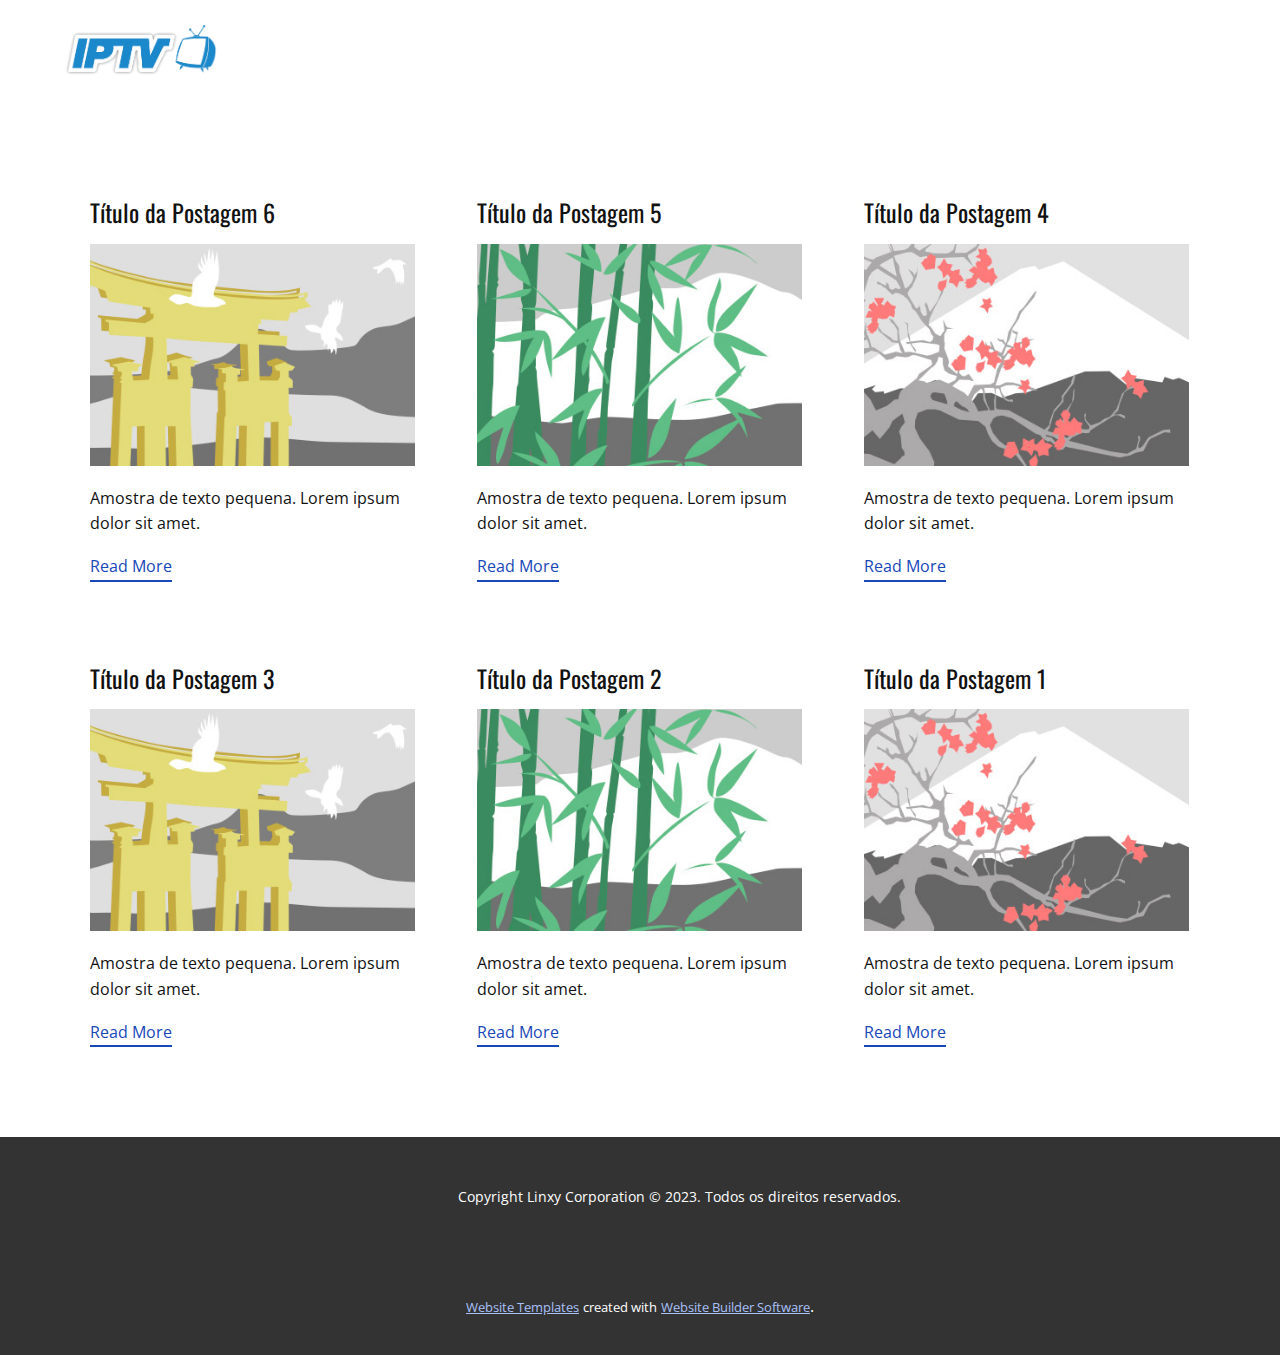
<file: blog/blog.html>
<!DOCTYPE html>
<html style="font-size: 16px;" lang="pt"><head>
    <meta name="viewport" content="width=device-width, initial-scale=1.0">
    <meta charset="utf-8">
    <meta name="keywords" content="">
    <meta name="description" content="">
    <title>Blog Template</title>
    <link rel="stylesheet" href="../nicepage.css" media="screen">
<link rel="stylesheet" href="../Blog-Template.css" media="screen">
    <script class="u-script" type="text/javascript" src="../jquery.js" defer=""></script>
    <script class="u-script" type="text/javascript" src="../nicepage.js" defer=""></script>
    <meta name="generator" content="Nicepage 5.8.2, nicepage.com">
    <link id="u-theme-google-font" rel="stylesheet" href="https://fonts.googleapis.com/css?family=Oswald:200,300,400,500,600,700|Open+Sans:300,300i,400,400i,500,500i,600,600i,700,700i,800,800i">
    
    
    <script type="application/ld+json">{
		"@context": "http://schema.org",
		"@type": "Organization",
		"name": "Site2"
}</script>
    <meta name="theme-color" content="#1847b8">
  <meta data-intl-tel-input-cdn-path="intlTelInput/"></head>
  <body class="u-body u-xl-mode" data-lang="pt"><header class="u-clearfix u-header u-header" id="sec-8ac9"><div class="u-clearfix u-sheet u-sheet-1">
        <img class="u-image u-image-contain u-image-default u-image-1" src="../images/04.png" alt="" data-image-width="1500" data-image-height="500">
      </div></header>
    <section class="u-clearfix u-section-1" id="sec-4bbc">
      <div class="u-clearfix u-sheet u-valign-middle u-sheet-1"><!--blog--><!--blog_options_json--><!--{"type":"Recent","source":"","tags":"","count":""}--><!--/blog_options_json-->
        <div class="u-blog u-expanded-width u-repeater u-repeater-1"><!--blog_post-->
          <div class="u-blog-post u-container-style u-repeater-item u-white u-repeater-item-1">
            <div class="u-container-layout u-similar-container u-valign-top u-container-layout-1"><!--blog_post_header-->
              <h4 class="u-blog-control u-text u-text-1">
                <a class="u-post-header-link" href="../blog/post-5.html">Título da Postagem 6</a>
              </h4><!--/blog_post_header--><!--blog_post_image-->
              <a class="u-post-header-link" href="../blog/post-5.html"><img alt="" class="u-blog-control u-expanded-width u-image u-image-default u-image-1" src="../images/8ad73f3c.jpeg"></a><!--/blog_post_image--><!--blog_post_content-->
              <div class="u-blog-control u-post-content u-text u-text-2 fr-view">Amostra de texto pequena. Lorem ipsum dolor sit amet.</div><!--/blog_post_content--><!--blog_post_readmore-->
              <a href="../blog/post-5.html" class="u-blog-control u-border-2 u-border-palette-1-base u-btn u-btn-rectangle u-button-style u-none u-btn-1"><!--blog_post_readmore_content--><!--options_json--><!--{"content":"Read More","defaultValue":"Ler Mais"}--><!--/options_json-->Read More<!--/blog_post_readmore_content--></a><!--/blog_post_readmore-->
            </div>
          </div><div class="u-blog-post u-container-style u-repeater-item u-video-cover u-white">
            <div class="u-container-layout u-similar-container u-valign-top u-container-layout-2"><!--blog_post_header-->
              <h4 class="u-blog-control u-text u-text-3">
                <a class="u-post-header-link" href="../blog/post-4.html">Título da Postagem 5</a>
              </h4><!--/blog_post_header--><!--blog_post_image-->
              <a class="u-post-header-link" href="../blog/post-4.html"><img alt="" class="u-blog-control u-expanded-width u-image u-image-default u-image-2" src="../images/68f64b9d.jpeg"></a><!--/blog_post_image--><!--blog_post_content-->
              <div class="u-blog-control u-post-content u-text u-text-4 fr-view">Amostra de texto pequena. Lorem ipsum dolor sit amet.</div><!--/blog_post_content--><!--blog_post_readmore-->
              <a href="../blog/post-4.html" class="u-blog-control u-border-2 u-border-palette-1-base u-btn u-btn-rectangle u-button-style u-none u-btn-2"><!--blog_post_readmore_content--><!--options_json--><!--{"content":"Read More","defaultValue":"Ler Mais"}--><!--/options_json-->Read More<!--/blog_post_readmore_content--></a><!--/blog_post_readmore-->
            </div>
          </div><div class="u-blog-post u-container-style u-repeater-item u-video-cover u-white">
            <div class="u-container-layout u-similar-container u-valign-top u-container-layout-3"><!--blog_post_header-->
              <h4 class="u-blog-control u-text u-text-5">
                <a class="u-post-header-link" href="../blog/post-3.html">Título da Postagem 4</a>
              </h4><!--/blog_post_header--><!--blog_post_image-->
              <a class="u-post-header-link" href="../blog/post-3.html"><img alt="" class="u-blog-control u-expanded-width u-image u-image-default u-image-3" src="../images/0fd3416c.jpeg"></a><!--/blog_post_image--><!--blog_post_content-->
              <div class="u-blog-control u-post-content u-text u-text-6 fr-view">Amostra de texto pequena. Lorem ipsum dolor sit amet.</div><!--/blog_post_content--><!--blog_post_readmore-->
              <a href="../blog/post-3.html" class="u-blog-control u-border-2 u-border-palette-1-base u-btn u-btn-rectangle u-button-style u-none u-btn-3"><!--blog_post_readmore_content--><!--options_json--><!--{"content":"Read More","defaultValue":"Ler Mais"}--><!--/options_json-->Read More<!--/blog_post_readmore_content--></a><!--/blog_post_readmore-->
            </div>
          </div><div class="u-blog-post u-container-style u-repeater-item u-white u-repeater-item-1">
            <div class="u-container-layout u-similar-container u-valign-top u-container-layout-1"><!--blog_post_header-->
              <h4 class="u-blog-control u-text u-text-1">
                <a class="u-post-header-link" href="../blog/post-2.html">Título da Postagem 3</a>
              </h4><!--/blog_post_header--><!--blog_post_image-->
              <a class="u-post-header-link" href="../blog/post-2.html"><img alt="" class="u-blog-control u-expanded-width u-image u-image-default u-image-1" src="../images/8ad73f3c.jpeg"></a><!--/blog_post_image--><!--blog_post_content-->
              <div class="u-blog-control u-post-content u-text u-text-2 fr-view">Amostra de texto pequena. Lorem ipsum dolor sit amet.</div><!--/blog_post_content--><!--blog_post_readmore-->
              <a href="../blog/post-2.html" class="u-blog-control u-border-2 u-border-palette-1-base u-btn u-btn-rectangle u-button-style u-none u-btn-1"><!--blog_post_readmore_content--><!--options_json--><!--{"content":"Read More","defaultValue":"Ler Mais"}--><!--/options_json-->Read More<!--/blog_post_readmore_content--></a><!--/blog_post_readmore-->
            </div>
          </div><div class="u-blog-post u-container-style u-repeater-item u-video-cover u-white">
            <div class="u-container-layout u-similar-container u-valign-top u-container-layout-2"><!--blog_post_header-->
              <h4 class="u-blog-control u-text u-text-3">
                <a class="u-post-header-link" href="../blog/post-1.html">Título da Postagem 2</a>
              </h4><!--/blog_post_header--><!--blog_post_image-->
              <a class="u-post-header-link" href="../blog/post-1.html"><img alt="" class="u-blog-control u-expanded-width u-image u-image-default u-image-2" src="../images/68f64b9d.jpeg"></a><!--/blog_post_image--><!--blog_post_content-->
              <div class="u-blog-control u-post-content u-text u-text-4 fr-view">Amostra de texto pequena. Lorem ipsum dolor sit amet.</div><!--/blog_post_content--><!--blog_post_readmore-->
              <a href="../blog/post-1.html" class="u-blog-control u-border-2 u-border-palette-1-base u-btn u-btn-rectangle u-button-style u-none u-btn-2"><!--blog_post_readmore_content--><!--options_json--><!--{"content":"Read More","defaultValue":"Ler Mais"}--><!--/options_json-->Read More<!--/blog_post_readmore_content--></a><!--/blog_post_readmore-->
            </div>
          </div><div class="u-blog-post u-container-style u-repeater-item u-video-cover u-white">
            <div class="u-container-layout u-similar-container u-valign-top u-container-layout-3"><!--blog_post_header-->
              <h4 class="u-blog-control u-text u-text-5">
                <a class="u-post-header-link" href="../blog/post.html">Título da Postagem 1</a>
              </h4><!--/blog_post_header--><!--blog_post_image-->
              <a class="u-post-header-link" href="../blog/post.html"><img alt="" class="u-blog-control u-expanded-width u-image u-image-default u-image-3" src="../images/0fd3416c.jpeg"></a><!--/blog_post_image--><!--blog_post_content-->
              <div class="u-blog-control u-post-content u-text u-text-6 fr-view">Amostra de texto pequena. Lorem ipsum dolor sit amet.</div><!--/blog_post_content--><!--blog_post_readmore-->
              <a href="../blog/post.html" class="u-blog-control u-border-2 u-border-palette-1-base u-btn u-btn-rectangle u-button-style u-none u-btn-3"><!--blog_post_readmore_content--><!--options_json--><!--{"content":"Read More","defaultValue":"Ler Mais"}--><!--/options_json-->Read More<!--/blog_post_readmore_content--></a><!--/blog_post_readmore-->
            </div>
          </div><!--/blog_post--><!--blog_post-->
          <!--/blog_post--><!--blog_post-->
          <!--/blog_post-->
        </div><!--/blog-->
      </div>
    </section>
    
    
    <footer class="u-align-center u-clearfix u-footer u-grey-80 u-footer" id="sec-60e0"><div class="u-clearfix u-sheet u-valign-middle u-sheet-1">
        <p class="u-small-text u-text u-text-variant u-text-1"><b></b>Copyright Linxy Corporation © 2023. Todos os direitos reservados.
        </p>
      </div></footer>
    <section class="u-backlink u-clearfix u-grey-80">
      <a class="u-link" href="https://nicepage.com/website-templates" target="_blank">
        <span>Website Templates</span>
      </a>
      <p class="u-text">
        <span>created with</span>
      </p>
      <a class="u-link" href="" target="_blank">
        <span>Website Builder Software</span>
      </a>. 
    </section>
  
</body></html>
</file>
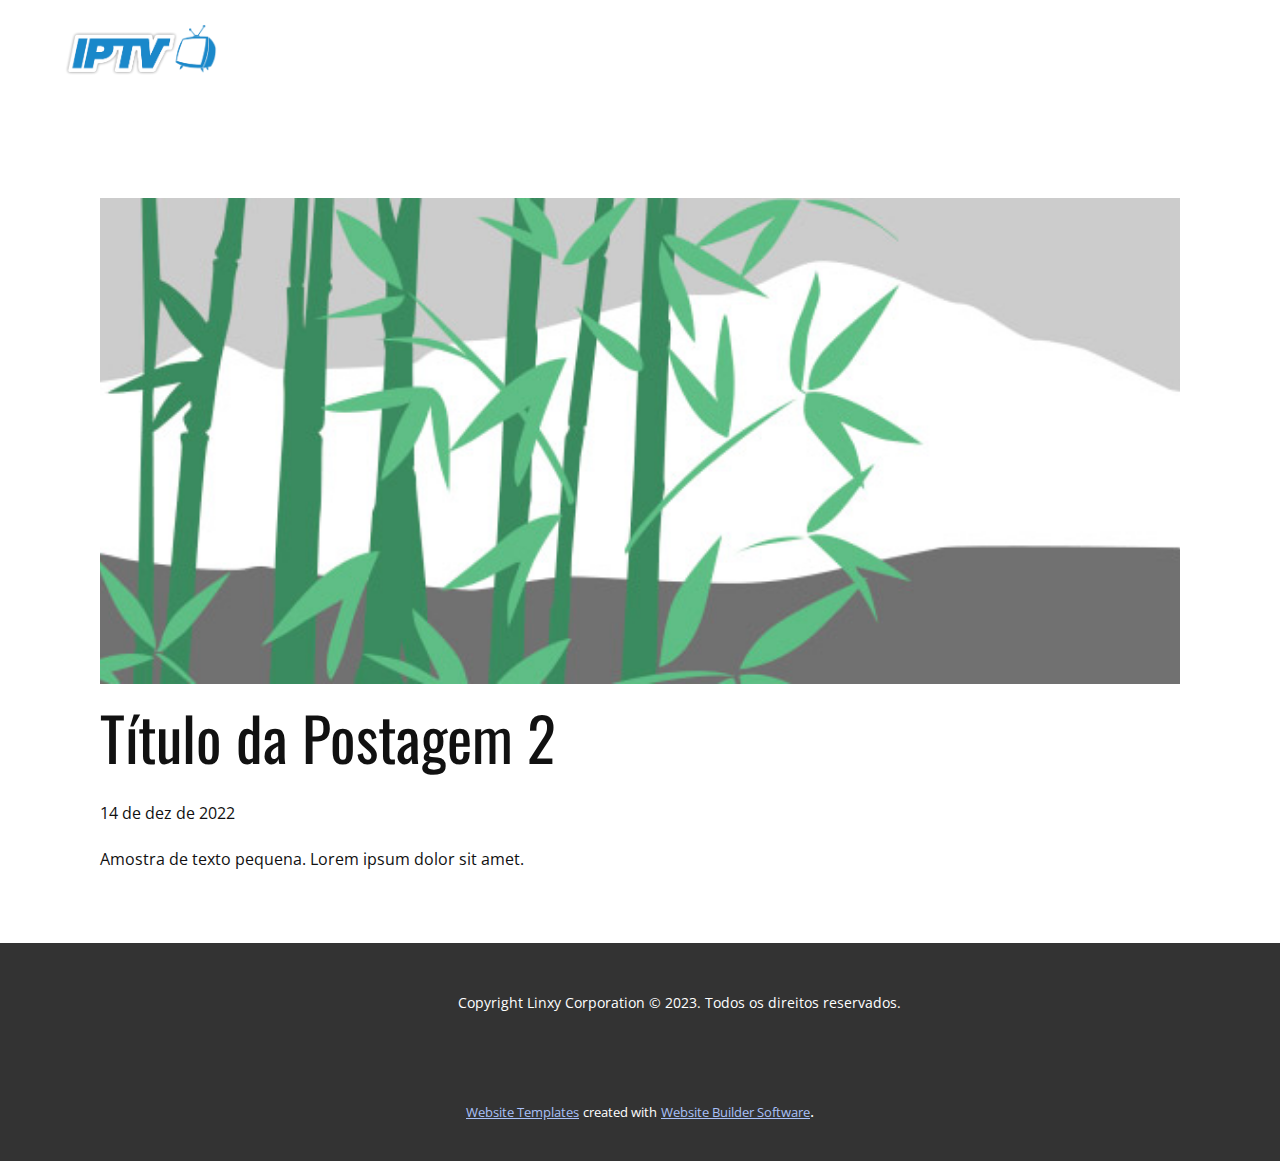
<file: blog/post-1.html>
<!DOCTYPE html>
<html style="font-size: 16px;" lang="pt"><head>
    <meta name="viewport" content="width=device-width, initial-scale=1.0">
    <meta charset="utf-8">
    <meta name="keywords" content="Título da Postagem 1">
    <meta name="description" content="">
    <title>Título da Postagem 2</title>
    <link rel="stylesheet" href="../nicepage.css" media="screen">
<link rel="stylesheet" href="../Post-Template.css" media="screen">
    <script class="u-script" type="text/javascript" src="../jquery.js" defer=""></script>
    <script class="u-script" type="text/javascript" src="../nicepage.js" defer=""></script>
    <meta name="generator" content="Nicepage 5.8.2, nicepage.com">
    <link id="u-theme-google-font" rel="stylesheet" href="https://fonts.googleapis.com/css?family=Oswald:200,300,400,500,600,700|Open+Sans:300,300i,400,400i,500,500i,600,600i,700,700i,800,800i">
    
    
    <script type="application/ld+json">{
		"@context": "http://schema.org",
		"@type": "Organization",
		"name": "Site2"
}</script>
    <meta name="theme-color" content="#1847b8">
  <meta data-intl-tel-input-cdn-path="intlTelInput/"></head>
  <body class="u-body u-xl-mode" data-lang="pt"><header class="u-clearfix u-header u-header" id="sec-8ac9"><div class="u-clearfix u-sheet u-sheet-1">
        <img class="u-image u-image-contain u-image-default u-image-1" src="../images/04.png" alt="" data-image-width="1500" data-image-height="500">
      </div></header>
    <section class="u-align-center u-clearfix u-section-1" id="sec-883d">
      <div class="u-clearfix u-sheet u-valign-middle-md u-valign-middle-sm u-valign-middle-xs u-sheet-1"><!--post_details--><!--post_details_options_json--><!--{"source":""}--><!--/post_details_options_json--><!--blog_post-->
        <div class="u-container-style u-expanded-width u-post-details u-post-details-1">
          <div class="u-container-layout u-valign-middle u-container-layout-1"><!--blog_post_image-->
            <img alt="" class="u-blog-control u-expanded-width u-image u-image-default u-image-1" src="../images/68f64b9d.jpeg"><!--/blog_post_image--><!--blog_post_header-->
            <h2 class="u-blog-control u-text u-text-1">Título da Postagem 2</h2><!--/blog_post_header--><!--blog_post_metadata-->
            <div class="u-blog-control u-metadata u-metadata-1"><!--blog_post_metadata_date-->
              <span class="u-meta-date u-meta-icon">14 de dez de 2022</span><!--/blog_post_metadata_date--><!--blog_post_metadata_category-->
              <!--/blog_post_metadata_category--><!--blog_post_metadata_comments-->
              <!--/blog_post_metadata_comments-->
            </div><!--/blog_post_metadata--><!--blog_post_content-->
            <div class="u-align-justify u-blog-control u-post-content u-text u-text-2 fr-view">
  Amostra de texto pequena. Lorem ipsum dolor sit amet.
  </div><!--/blog_post_content-->
          </div>
        </div><!--/blog_post--><!--/post_details-->
      </div>
    </section>
    
    
    <footer class="u-align-center u-clearfix u-footer u-grey-80 u-footer" id="sec-60e0"><div class="u-clearfix u-sheet u-valign-middle u-sheet-1">
        <p class="u-small-text u-text u-text-variant u-text-1"><b></b>Copyright Linxy Corporation © 2023. Todos os direitos reservados.
        </p>
      </div></footer>
    <section class="u-backlink u-clearfix u-grey-80">
      <a class="u-link" href="https://nicepage.com/website-templates" target="_blank">
        <span>Website Templates</span>
      </a>
      <p class="u-text">
        <span>created with</span>
      </p>
      <a class="u-link" href="" target="_blank">
        <span>Website Builder Software</span>
      </a>. 
    </section>
  
</body></html>
</file>
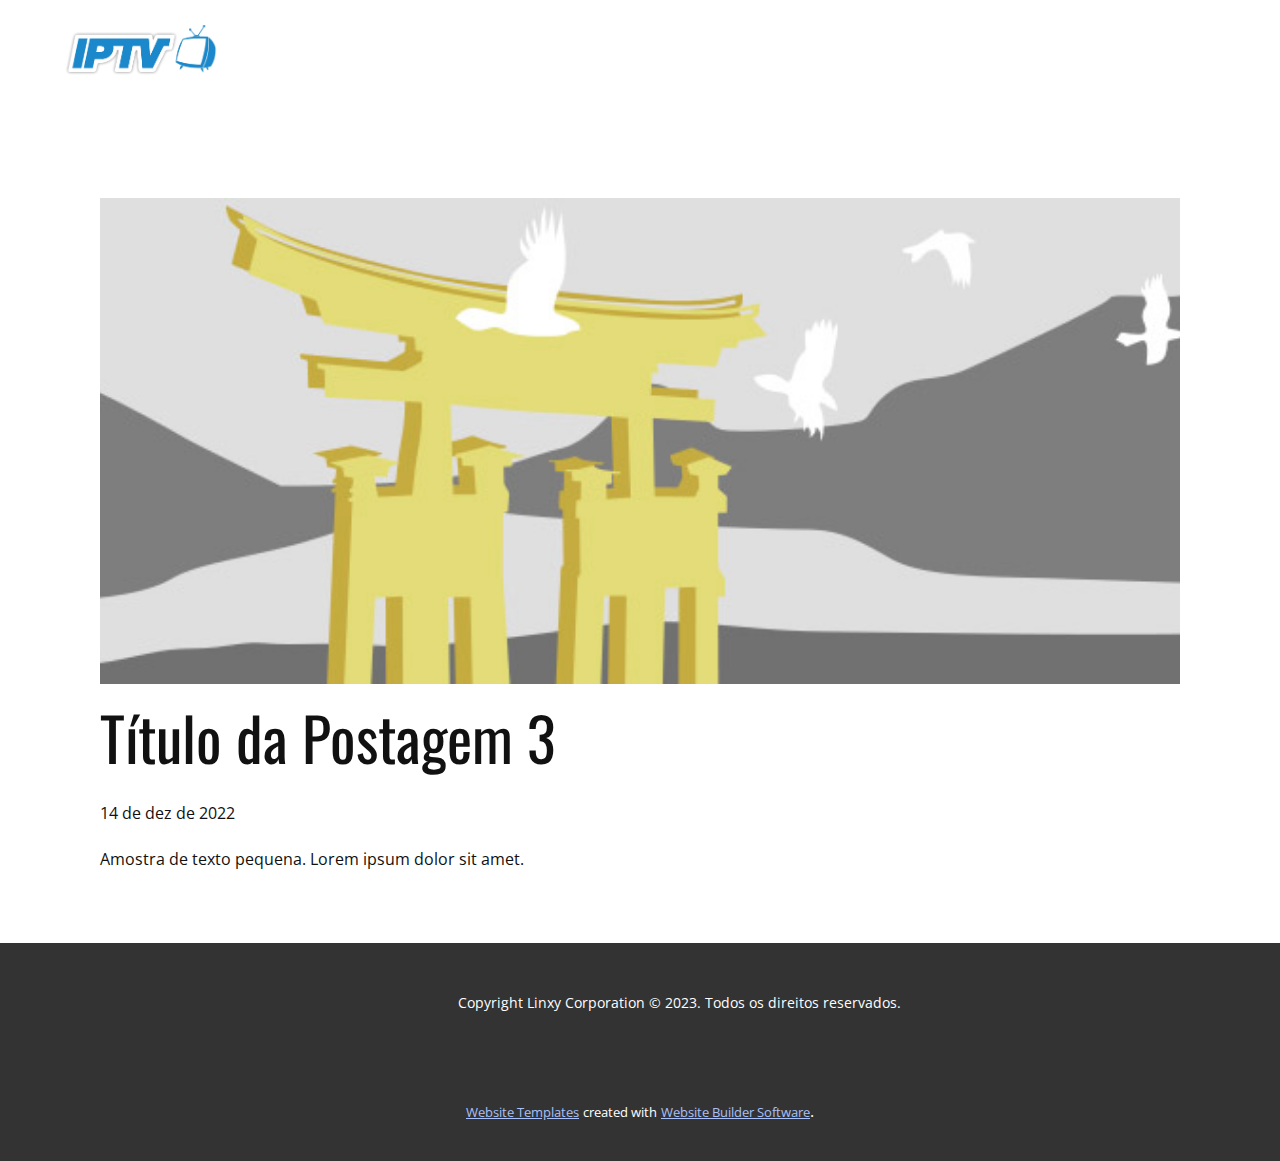
<file: blog/post-2.html>
<!DOCTYPE html>
<html style="font-size: 16px;" lang="pt"><head>
    <meta name="viewport" content="width=device-width, initial-scale=1.0">
    <meta charset="utf-8">
    <meta name="keywords" content="Título da Postagem 1">
    <meta name="description" content="">
    <title>Título da Postagem 3</title>
    <link rel="stylesheet" href="../nicepage.css" media="screen">
<link rel="stylesheet" href="../Post-Template.css" media="screen">
    <script class="u-script" type="text/javascript" src="../jquery.js" defer=""></script>
    <script class="u-script" type="text/javascript" src="../nicepage.js" defer=""></script>
    <meta name="generator" content="Nicepage 5.8.2, nicepage.com">
    <link id="u-theme-google-font" rel="stylesheet" href="https://fonts.googleapis.com/css?family=Oswald:200,300,400,500,600,700|Open+Sans:300,300i,400,400i,500,500i,600,600i,700,700i,800,800i">
    
    
    <script type="application/ld+json">{
		"@context": "http://schema.org",
		"@type": "Organization",
		"name": "Site2"
}</script>
    <meta name="theme-color" content="#1847b8">
  <meta data-intl-tel-input-cdn-path="intlTelInput/"></head>
  <body class="u-body u-xl-mode" data-lang="pt"><header class="u-clearfix u-header u-header" id="sec-8ac9"><div class="u-clearfix u-sheet u-sheet-1">
        <img class="u-image u-image-contain u-image-default u-image-1" src="../images/04.png" alt="" data-image-width="1500" data-image-height="500">
      </div></header>
    <section class="u-align-center u-clearfix u-section-1" id="sec-883d">
      <div class="u-clearfix u-sheet u-valign-middle-md u-valign-middle-sm u-valign-middle-xs u-sheet-1"><!--post_details--><!--post_details_options_json--><!--{"source":""}--><!--/post_details_options_json--><!--blog_post-->
        <div class="u-container-style u-expanded-width u-post-details u-post-details-1">
          <div class="u-container-layout u-valign-middle u-container-layout-1"><!--blog_post_image-->
            <img alt="" class="u-blog-control u-expanded-width u-image u-image-default u-image-1" src="../images/8ad73f3c.jpeg"><!--/blog_post_image--><!--blog_post_header-->
            <h2 class="u-blog-control u-text u-text-1">Título da Postagem 3</h2><!--/blog_post_header--><!--blog_post_metadata-->
            <div class="u-blog-control u-metadata u-metadata-1"><!--blog_post_metadata_date-->
              <span class="u-meta-date u-meta-icon">14 de dez de 2022</span><!--/blog_post_metadata_date--><!--blog_post_metadata_category-->
              <!--/blog_post_metadata_category--><!--blog_post_metadata_comments-->
              <!--/blog_post_metadata_comments-->
            </div><!--/blog_post_metadata--><!--blog_post_content-->
            <div class="u-align-justify u-blog-control u-post-content u-text u-text-2 fr-view">
  Amostra de texto pequena. Lorem ipsum dolor sit amet.
  </div><!--/blog_post_content-->
          </div>
        </div><!--/blog_post--><!--/post_details-->
      </div>
    </section>
    
    
    <footer class="u-align-center u-clearfix u-footer u-grey-80 u-footer" id="sec-60e0"><div class="u-clearfix u-sheet u-valign-middle u-sheet-1">
        <p class="u-small-text u-text u-text-variant u-text-1"><b></b>Copyright Linxy Corporation © 2023. Todos os direitos reservados.
        </p>
      </div></footer>
    <section class="u-backlink u-clearfix u-grey-80">
      <a class="u-link" href="https://nicepage.com/website-templates" target="_blank">
        <span>Website Templates</span>
      </a>
      <p class="u-text">
        <span>created with</span>
      </p>
      <a class="u-link" href="" target="_blank">
        <span>Website Builder Software</span>
      </a>. 
    </section>
  
</body></html>
</file>
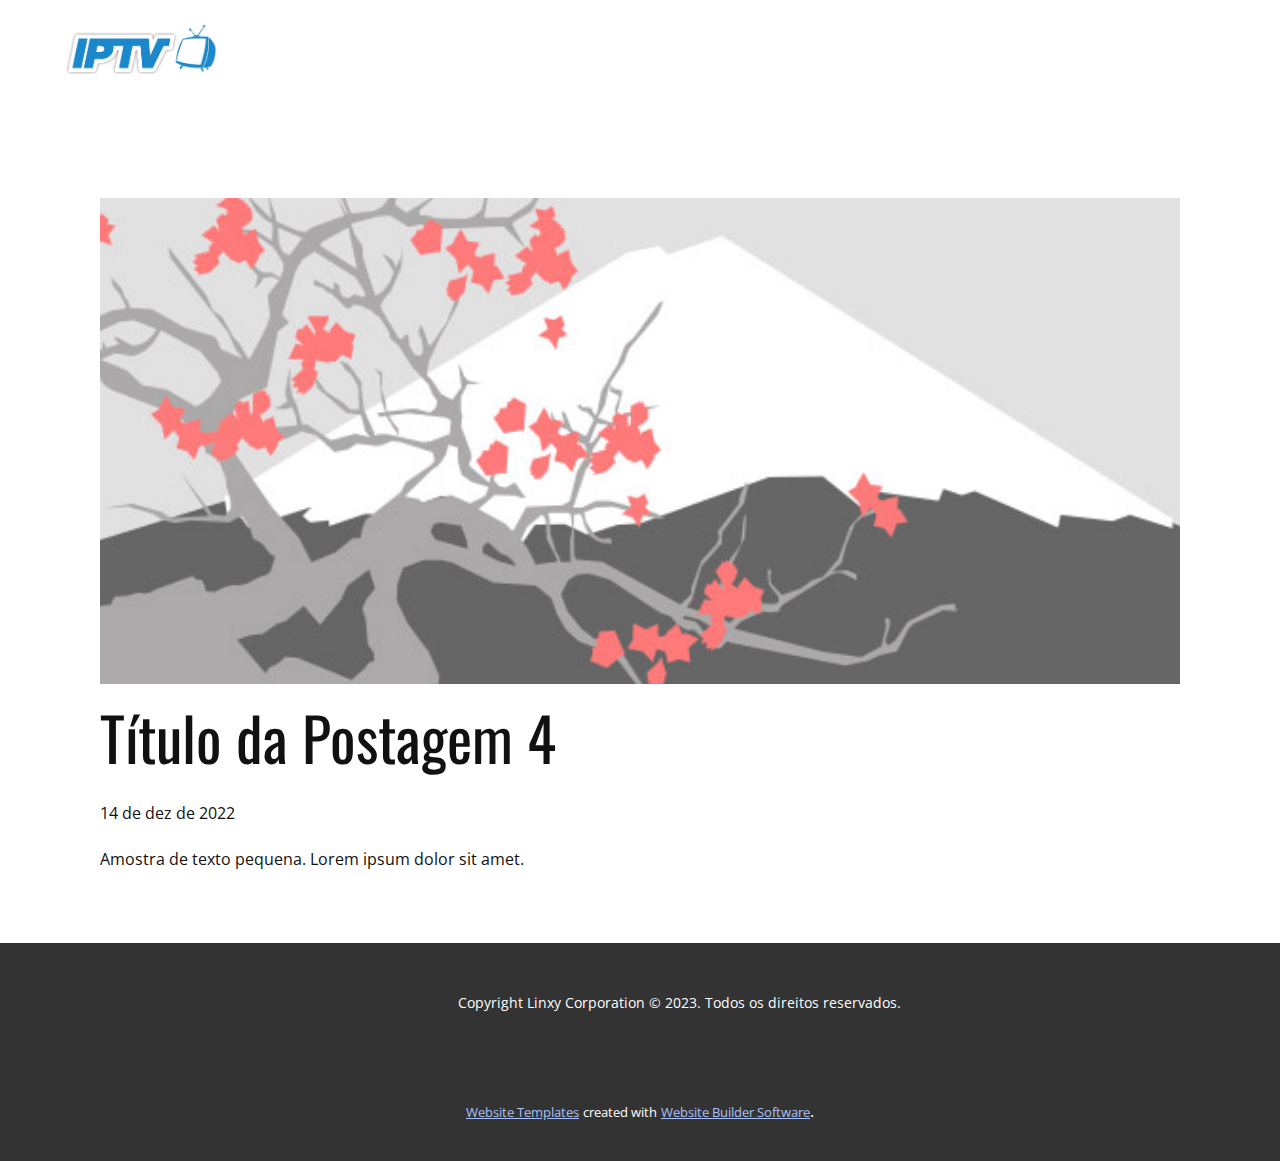
<file: blog/post-3.html>
<!DOCTYPE html>
<html style="font-size: 16px;" lang="pt"><head>
    <meta name="viewport" content="width=device-width, initial-scale=1.0">
    <meta charset="utf-8">
    <meta name="keywords" content="Título da Postagem 1">
    <meta name="description" content="">
    <title>Título da Postagem 4</title>
    <link rel="stylesheet" href="../nicepage.css" media="screen">
<link rel="stylesheet" href="../Post-Template.css" media="screen">
    <script class="u-script" type="text/javascript" src="../jquery.js" defer=""></script>
    <script class="u-script" type="text/javascript" src="../nicepage.js" defer=""></script>
    <meta name="generator" content="Nicepage 5.8.2, nicepage.com">
    <link id="u-theme-google-font" rel="stylesheet" href="https://fonts.googleapis.com/css?family=Oswald:200,300,400,500,600,700|Open+Sans:300,300i,400,400i,500,500i,600,600i,700,700i,800,800i">
    
    
    <script type="application/ld+json">{
		"@context": "http://schema.org",
		"@type": "Organization",
		"name": "Site2"
}</script>
    <meta name="theme-color" content="#1847b8">
  <meta data-intl-tel-input-cdn-path="intlTelInput/"></head>
  <body class="u-body u-xl-mode" data-lang="pt"><header class="u-clearfix u-header u-header" id="sec-8ac9"><div class="u-clearfix u-sheet u-sheet-1">
        <img class="u-image u-image-contain u-image-default u-image-1" src="../images/04.png" alt="" data-image-width="1500" data-image-height="500">
      </div></header>
    <section class="u-align-center u-clearfix u-section-1" id="sec-883d">
      <div class="u-clearfix u-sheet u-valign-middle-md u-valign-middle-sm u-valign-middle-xs u-sheet-1"><!--post_details--><!--post_details_options_json--><!--{"source":""}--><!--/post_details_options_json--><!--blog_post-->
        <div class="u-container-style u-expanded-width u-post-details u-post-details-1">
          <div class="u-container-layout u-valign-middle u-container-layout-1"><!--blog_post_image-->
            <img alt="" class="u-blog-control u-expanded-width u-image u-image-default u-image-1" src="../images/0fd3416c.jpeg"><!--/blog_post_image--><!--blog_post_header-->
            <h2 class="u-blog-control u-text u-text-1">Título da Postagem 4</h2><!--/blog_post_header--><!--blog_post_metadata-->
            <div class="u-blog-control u-metadata u-metadata-1"><!--blog_post_metadata_date-->
              <span class="u-meta-date u-meta-icon">14 de dez de 2022</span><!--/blog_post_metadata_date--><!--blog_post_metadata_category-->
              <!--/blog_post_metadata_category--><!--blog_post_metadata_comments-->
              <!--/blog_post_metadata_comments-->
            </div><!--/blog_post_metadata--><!--blog_post_content-->
            <div class="u-align-justify u-blog-control u-post-content u-text u-text-2 fr-view">
  Amostra de texto pequena. Lorem ipsum dolor sit amet.
  </div><!--/blog_post_content-->
          </div>
        </div><!--/blog_post--><!--/post_details-->
      </div>
    </section>
    
    
    <footer class="u-align-center u-clearfix u-footer u-grey-80 u-footer" id="sec-60e0"><div class="u-clearfix u-sheet u-valign-middle u-sheet-1">
        <p class="u-small-text u-text u-text-variant u-text-1"><b></b>Copyright Linxy Corporation © 2023. Todos os direitos reservados.
        </p>
      </div></footer>
    <section class="u-backlink u-clearfix u-grey-80">
      <a class="u-link" href="https://nicepage.com/website-templates" target="_blank">
        <span>Website Templates</span>
      </a>
      <p class="u-text">
        <span>created with</span>
      </p>
      <a class="u-link" href="" target="_blank">
        <span>Website Builder Software</span>
      </a>. 
    </section>
  
</body></html>
</file>
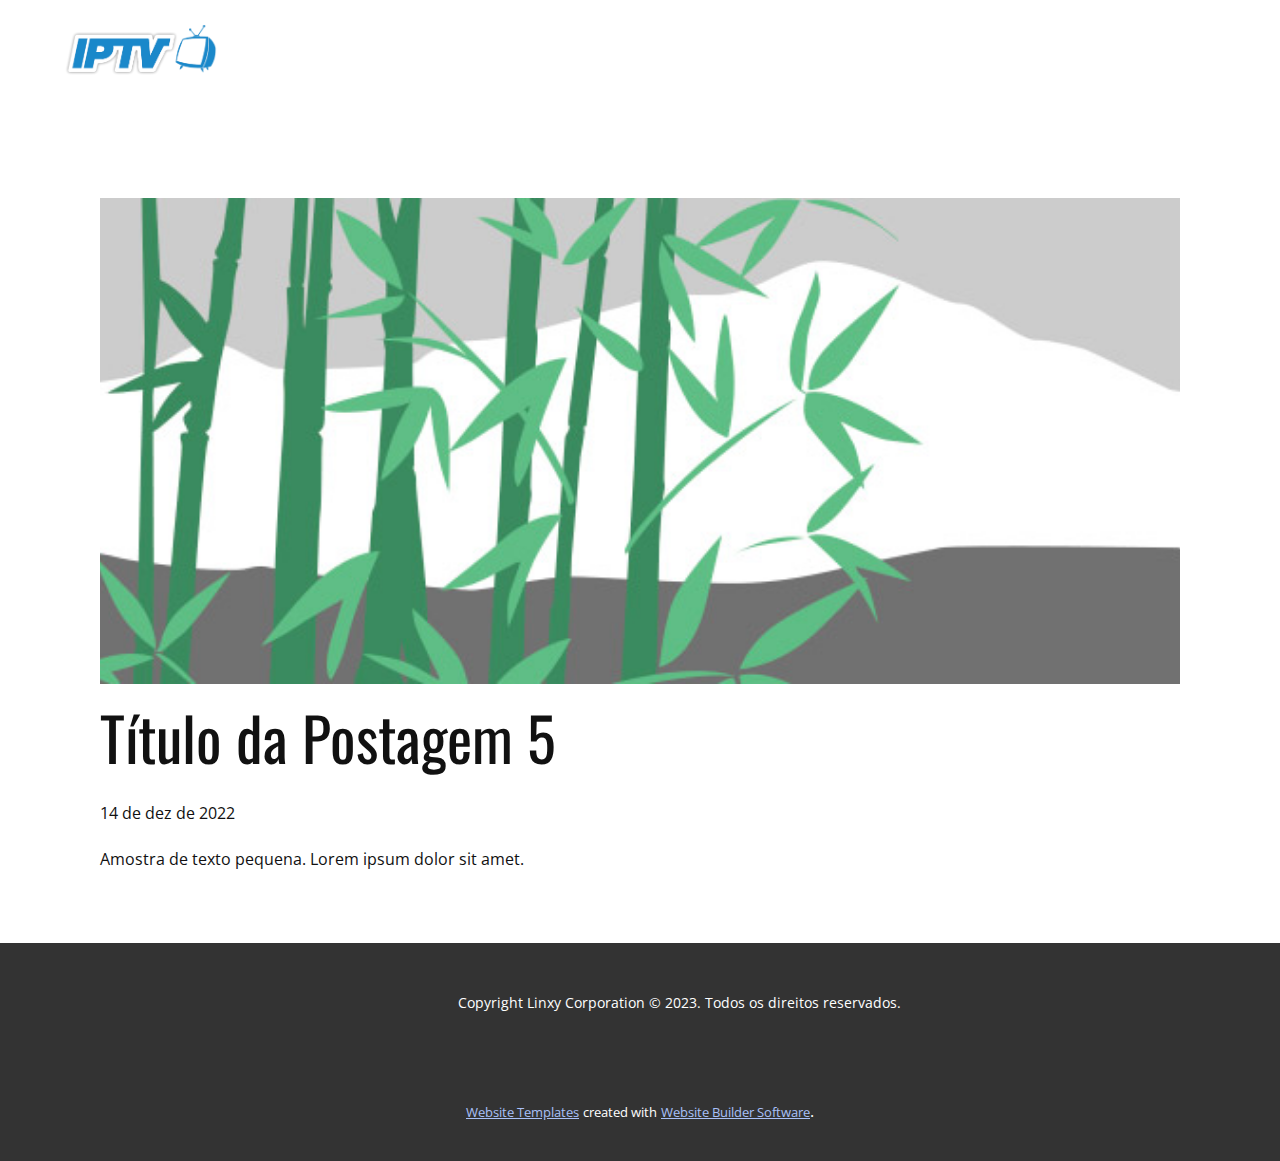
<file: blog/post-4.html>
<!DOCTYPE html>
<html style="font-size: 16px;" lang="pt"><head>
    <meta name="viewport" content="width=device-width, initial-scale=1.0">
    <meta charset="utf-8">
    <meta name="keywords" content="Título da Postagem 1">
    <meta name="description" content="">
    <title>Título da Postagem 5</title>
    <link rel="stylesheet" href="../nicepage.css" media="screen">
<link rel="stylesheet" href="../Post-Template.css" media="screen">
    <script class="u-script" type="text/javascript" src="../jquery.js" defer=""></script>
    <script class="u-script" type="text/javascript" src="../nicepage.js" defer=""></script>
    <meta name="generator" content="Nicepage 5.8.2, nicepage.com">
    <link id="u-theme-google-font" rel="stylesheet" href="https://fonts.googleapis.com/css?family=Oswald:200,300,400,500,600,700|Open+Sans:300,300i,400,400i,500,500i,600,600i,700,700i,800,800i">
    
    
    <script type="application/ld+json">{
		"@context": "http://schema.org",
		"@type": "Organization",
		"name": "Site2"
}</script>
    <meta name="theme-color" content="#1847b8">
  <meta data-intl-tel-input-cdn-path="intlTelInput/"></head>
  <body class="u-body u-xl-mode" data-lang="pt"><header class="u-clearfix u-header u-header" id="sec-8ac9"><div class="u-clearfix u-sheet u-sheet-1">
        <img class="u-image u-image-contain u-image-default u-image-1" src="../images/04.png" alt="" data-image-width="1500" data-image-height="500">
      </div></header>
    <section class="u-align-center u-clearfix u-section-1" id="sec-883d">
      <div class="u-clearfix u-sheet u-valign-middle-md u-valign-middle-sm u-valign-middle-xs u-sheet-1"><!--post_details--><!--post_details_options_json--><!--{"source":""}--><!--/post_details_options_json--><!--blog_post-->
        <div class="u-container-style u-expanded-width u-post-details u-post-details-1">
          <div class="u-container-layout u-valign-middle u-container-layout-1"><!--blog_post_image-->
            <img alt="" class="u-blog-control u-expanded-width u-image u-image-default u-image-1" src="../images/68f64b9d.jpeg"><!--/blog_post_image--><!--blog_post_header-->
            <h2 class="u-blog-control u-text u-text-1">Título da Postagem 5</h2><!--/blog_post_header--><!--blog_post_metadata-->
            <div class="u-blog-control u-metadata u-metadata-1"><!--blog_post_metadata_date-->
              <span class="u-meta-date u-meta-icon">14 de dez de 2022</span><!--/blog_post_metadata_date--><!--blog_post_metadata_category-->
              <!--/blog_post_metadata_category--><!--blog_post_metadata_comments-->
              <!--/blog_post_metadata_comments-->
            </div><!--/blog_post_metadata--><!--blog_post_content-->
            <div class="u-align-justify u-blog-control u-post-content u-text u-text-2 fr-view">
  Amostra de texto pequena. Lorem ipsum dolor sit amet.
  </div><!--/blog_post_content-->
          </div>
        </div><!--/blog_post--><!--/post_details-->
      </div>
    </section>
    
    
    <footer class="u-align-center u-clearfix u-footer u-grey-80 u-footer" id="sec-60e0"><div class="u-clearfix u-sheet u-valign-middle u-sheet-1">
        <p class="u-small-text u-text u-text-variant u-text-1"><b></b>Copyright Linxy Corporation © 2023. Todos os direitos reservados.
        </p>
      </div></footer>
    <section class="u-backlink u-clearfix u-grey-80">
      <a class="u-link" href="https://nicepage.com/website-templates" target="_blank">
        <span>Website Templates</span>
      </a>
      <p class="u-text">
        <span>created with</span>
      </p>
      <a class="u-link" href="" target="_blank">
        <span>Website Builder Software</span>
      </a>. 
    </section>
  
</body></html>
</file>
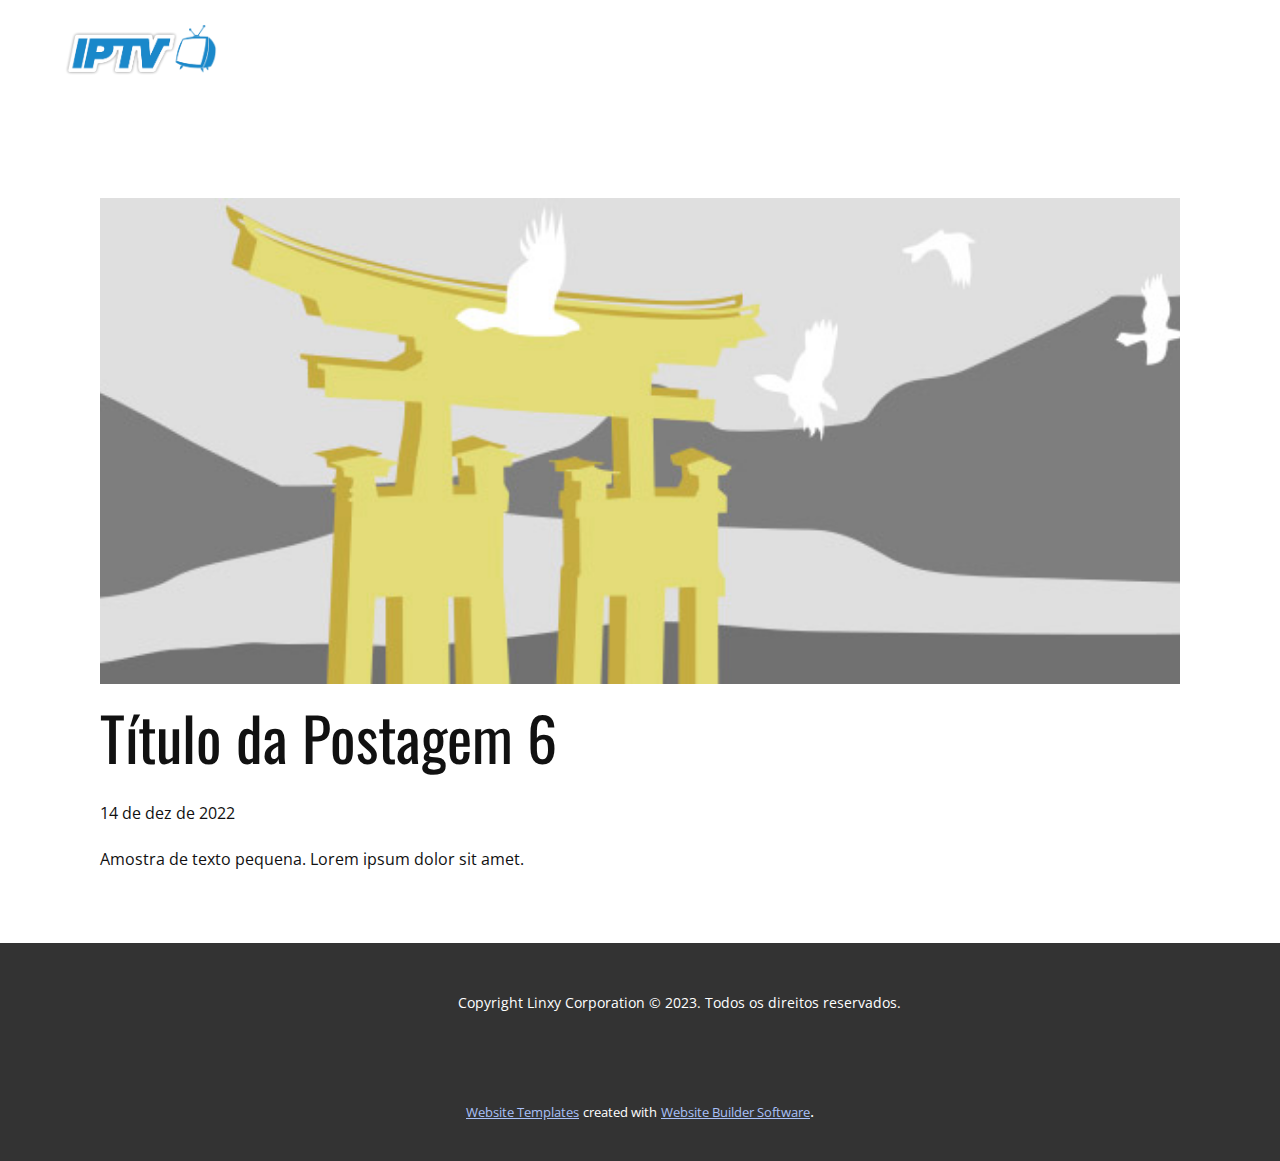
<file: blog/post-5.html>
<!DOCTYPE html>
<html style="font-size: 16px;" lang="pt"><head>
    <meta name="viewport" content="width=device-width, initial-scale=1.0">
    <meta charset="utf-8">
    <meta name="keywords" content="Título da Postagem 1">
    <meta name="description" content="">
    <title>Título da Postagem 6</title>
    <link rel="stylesheet" href="../nicepage.css" media="screen">
<link rel="stylesheet" href="../Post-Template.css" media="screen">
    <script class="u-script" type="text/javascript" src="../jquery.js" defer=""></script>
    <script class="u-script" type="text/javascript" src="../nicepage.js" defer=""></script>
    <meta name="generator" content="Nicepage 5.8.2, nicepage.com">
    <link id="u-theme-google-font" rel="stylesheet" href="https://fonts.googleapis.com/css?family=Oswald:200,300,400,500,600,700|Open+Sans:300,300i,400,400i,500,500i,600,600i,700,700i,800,800i">
    
    
    <script type="application/ld+json">{
		"@context": "http://schema.org",
		"@type": "Organization",
		"name": "Site2"
}</script>
    <meta name="theme-color" content="#1847b8">
  <meta data-intl-tel-input-cdn-path="intlTelInput/"></head>
  <body class="u-body u-xl-mode" data-lang="pt"><header class="u-clearfix u-header u-header" id="sec-8ac9"><div class="u-clearfix u-sheet u-sheet-1">
        <img class="u-image u-image-contain u-image-default u-image-1" src="../images/04.png" alt="" data-image-width="1500" data-image-height="500">
      </div></header>
    <section class="u-align-center u-clearfix u-section-1" id="sec-883d">
      <div class="u-clearfix u-sheet u-valign-middle-md u-valign-middle-sm u-valign-middle-xs u-sheet-1"><!--post_details--><!--post_details_options_json--><!--{"source":""}--><!--/post_details_options_json--><!--blog_post-->
        <div class="u-container-style u-expanded-width u-post-details u-post-details-1">
          <div class="u-container-layout u-valign-middle u-container-layout-1"><!--blog_post_image-->
            <img alt="" class="u-blog-control u-expanded-width u-image u-image-default u-image-1" src="../images/8ad73f3c.jpeg"><!--/blog_post_image--><!--blog_post_header-->
            <h2 class="u-blog-control u-text u-text-1">Título da Postagem 6</h2><!--/blog_post_header--><!--blog_post_metadata-->
            <div class="u-blog-control u-metadata u-metadata-1"><!--blog_post_metadata_date-->
              <span class="u-meta-date u-meta-icon">14 de dez de 2022</span><!--/blog_post_metadata_date--><!--blog_post_metadata_category-->
              <!--/blog_post_metadata_category--><!--blog_post_metadata_comments-->
              <!--/blog_post_metadata_comments-->
            </div><!--/blog_post_metadata--><!--blog_post_content-->
            <div class="u-align-justify u-blog-control u-post-content u-text u-text-2 fr-view">
  Amostra de texto pequena. Lorem ipsum dolor sit amet.
  </div><!--/blog_post_content-->
          </div>
        </div><!--/blog_post--><!--/post_details-->
      </div>
    </section>
    
    
    <footer class="u-align-center u-clearfix u-footer u-grey-80 u-footer" id="sec-60e0"><div class="u-clearfix u-sheet u-valign-middle u-sheet-1">
        <p class="u-small-text u-text u-text-variant u-text-1"><b></b>Copyright Linxy Corporation © 2023. Todos os direitos reservados.
        </p>
      </div></footer>
    <section class="u-backlink u-clearfix u-grey-80">
      <a class="u-link" href="https://nicepage.com/website-templates" target="_blank">
        <span>Website Templates</span>
      </a>
      <p class="u-text">
        <span>created with</span>
      </p>
      <a class="u-link" href="" target="_blank">
        <span>Website Builder Software</span>
      </a>. 
    </section>
  
</body></html>
</file>
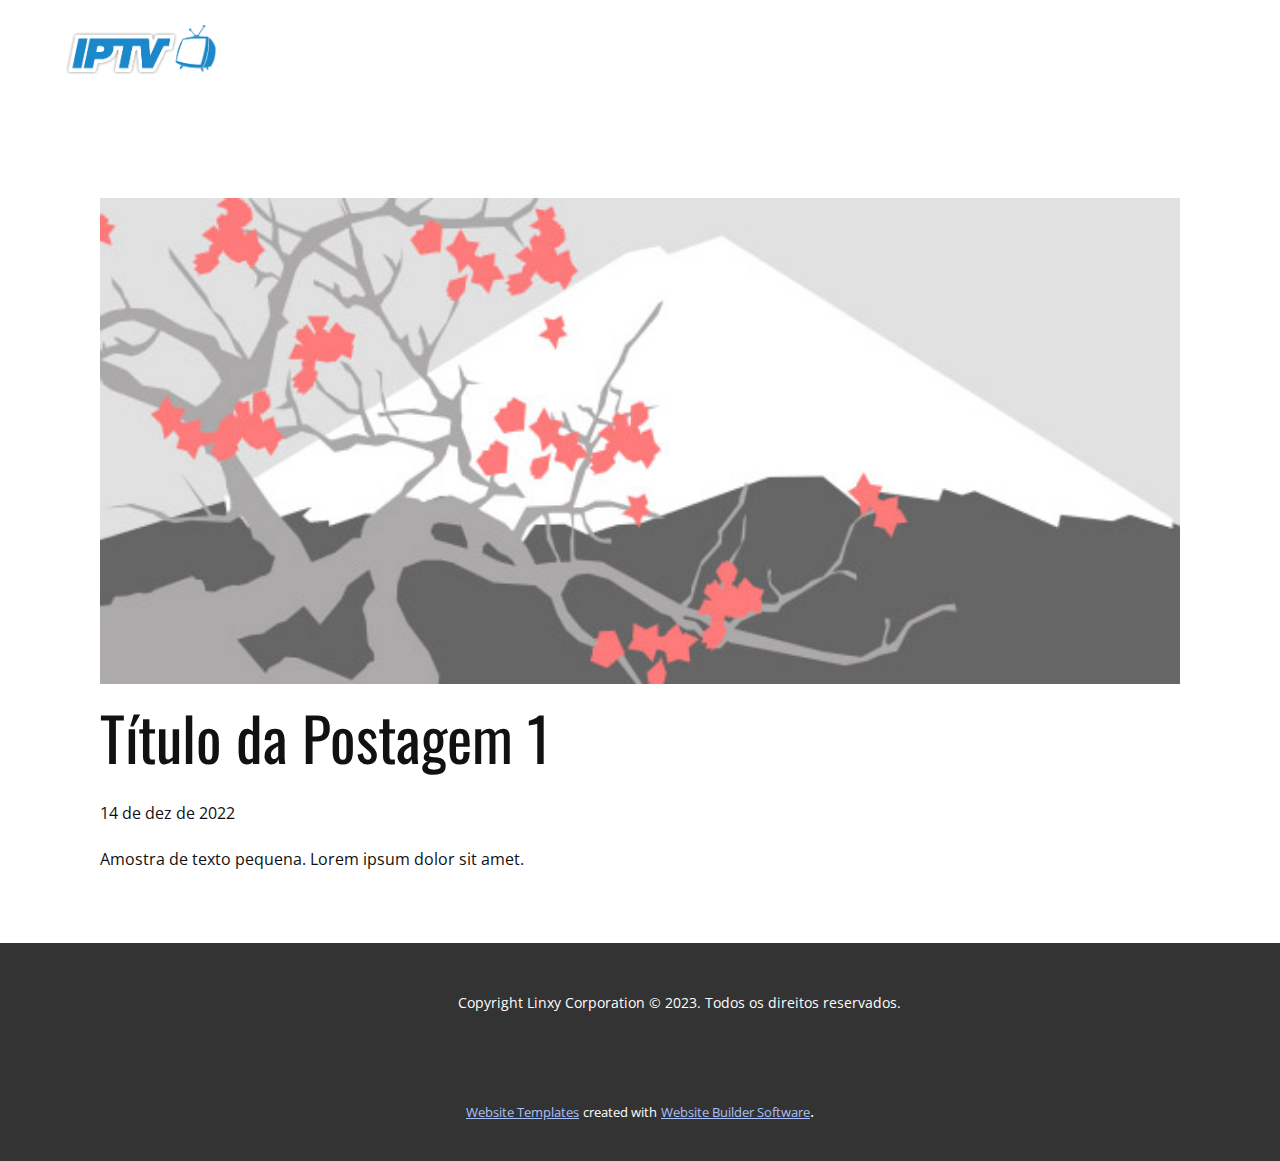
<file: blog/post.html>
<!DOCTYPE html>
<html style="font-size: 16px;" lang="pt"><head>
    <meta name="viewport" content="width=device-width, initial-scale=1.0">
    <meta charset="utf-8">
    <meta name="keywords" content="Título da Postagem 1">
    <meta name="description" content="">
    <title>Título da Postagem 1</title>
    <link rel="stylesheet" href="../nicepage.css" media="screen">
<link rel="stylesheet" href="../Post-Template.css" media="screen">
    <script class="u-script" type="text/javascript" src="../jquery.js" defer=""></script>
    <script class="u-script" type="text/javascript" src="../nicepage.js" defer=""></script>
    <meta name="generator" content="Nicepage 5.8.2, nicepage.com">
    <link id="u-theme-google-font" rel="stylesheet" href="https://fonts.googleapis.com/css?family=Oswald:200,300,400,500,600,700|Open+Sans:300,300i,400,400i,500,500i,600,600i,700,700i,800,800i">
    
    
    <script type="application/ld+json">{
		"@context": "http://schema.org",
		"@type": "Organization",
		"name": "Site2"
}</script>
    <meta name="theme-color" content="#1847b8">
  <meta data-intl-tel-input-cdn-path="intlTelInput/"></head>
  <body class="u-body u-xl-mode" data-lang="pt"><header class="u-clearfix u-header u-header" id="sec-8ac9"><div class="u-clearfix u-sheet u-sheet-1">
        <img class="u-image u-image-contain u-image-default u-image-1" src="../images/04.png" alt="" data-image-width="1500" data-image-height="500">
      </div></header>
    <section class="u-align-center u-clearfix u-section-1" id="sec-883d">
      <div class="u-clearfix u-sheet u-valign-middle-md u-valign-middle-sm u-valign-middle-xs u-sheet-1"><!--post_details--><!--post_details_options_json--><!--{"source":""}--><!--/post_details_options_json--><!--blog_post-->
        <div class="u-container-style u-expanded-width u-post-details u-post-details-1">
          <div class="u-container-layout u-valign-middle u-container-layout-1"><!--blog_post_image-->
            <img alt="" class="u-blog-control u-expanded-width u-image u-image-default u-image-1" src="../images/0fd3416c.jpeg"><!--/blog_post_image--><!--blog_post_header-->
            <h2 class="u-blog-control u-text u-text-1">Título da Postagem 1</h2><!--/blog_post_header--><!--blog_post_metadata-->
            <div class="u-blog-control u-metadata u-metadata-1"><!--blog_post_metadata_date-->
              <span class="u-meta-date u-meta-icon">14 de dez de 2022</span><!--/blog_post_metadata_date--><!--blog_post_metadata_category-->
              <!--/blog_post_metadata_category--><!--blog_post_metadata_comments-->
              <!--/blog_post_metadata_comments-->
            </div><!--/blog_post_metadata--><!--blog_post_content-->
            <div class="u-align-justify u-blog-control u-post-content u-text u-text-2 fr-view">
  Amostra de texto pequena. Lorem ipsum dolor sit amet.
  </div><!--/blog_post_content-->
          </div>
        </div><!--/blog_post--><!--/post_details-->
      </div>
    </section>
    
    
    <footer class="u-align-center u-clearfix u-footer u-grey-80 u-footer" id="sec-60e0"><div class="u-clearfix u-sheet u-valign-middle u-sheet-1">
        <p class="u-small-text u-text u-text-variant u-text-1"><b></b>Copyright Linxy Corporation © 2023. Todos os direitos reservados.
        </p>
      </div></footer>
    <section class="u-backlink u-clearfix u-grey-80">
      <a class="u-link" href="https://nicepage.com/website-templates" target="_blank">
        <span>Website Templates</span>
      </a>
      <p class="u-text">
        <span>created with</span>
      </p>
      <a class="u-link" href="" target="_blank">
        <span>Website Builder Software</span>
      </a>. 
    </section>
  
</body></html>
</file>
